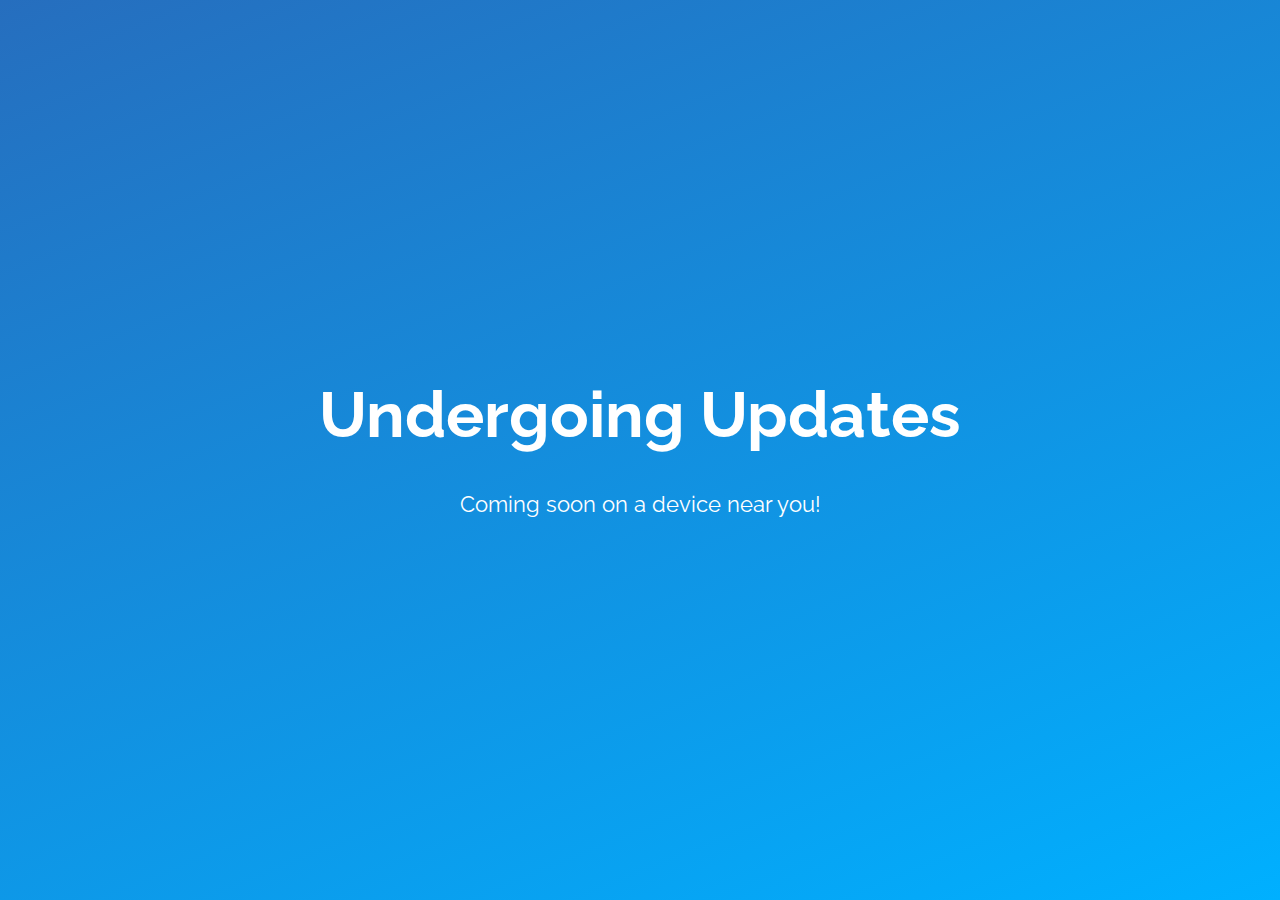
<file: index.html>
<!DOCTYPE html>
<html lang="en">
  <head>
    <meta charset="UTF-8" />
    <meta http-equiv="X-UA-Compatible" content="IE=edge" />
    <meta name="viewport" content="width=device-width, initial-scale=1.0" />
    <title>Jesse S. Devaney</title>
    <link rel="stylesheet" href="main.css" />
    <link rel="preconnect" href="https://fonts.googleapis.com" />
    <link rel="preconnect" href="https://fonts.gstatic.com" crossorigin />
    <link
      href="https://fonts.googleapis.com/css2?family=Raleway:wght@700&display=swap"
      rel="stylesheet"
    />
  </head>
  <body>
    <main>
      <h1 id="title">Undergoing Updates</h1>
      <p id="sub-title">Coming soon on a device near you!</p>
    </main>
  </body>
</html>
</file>
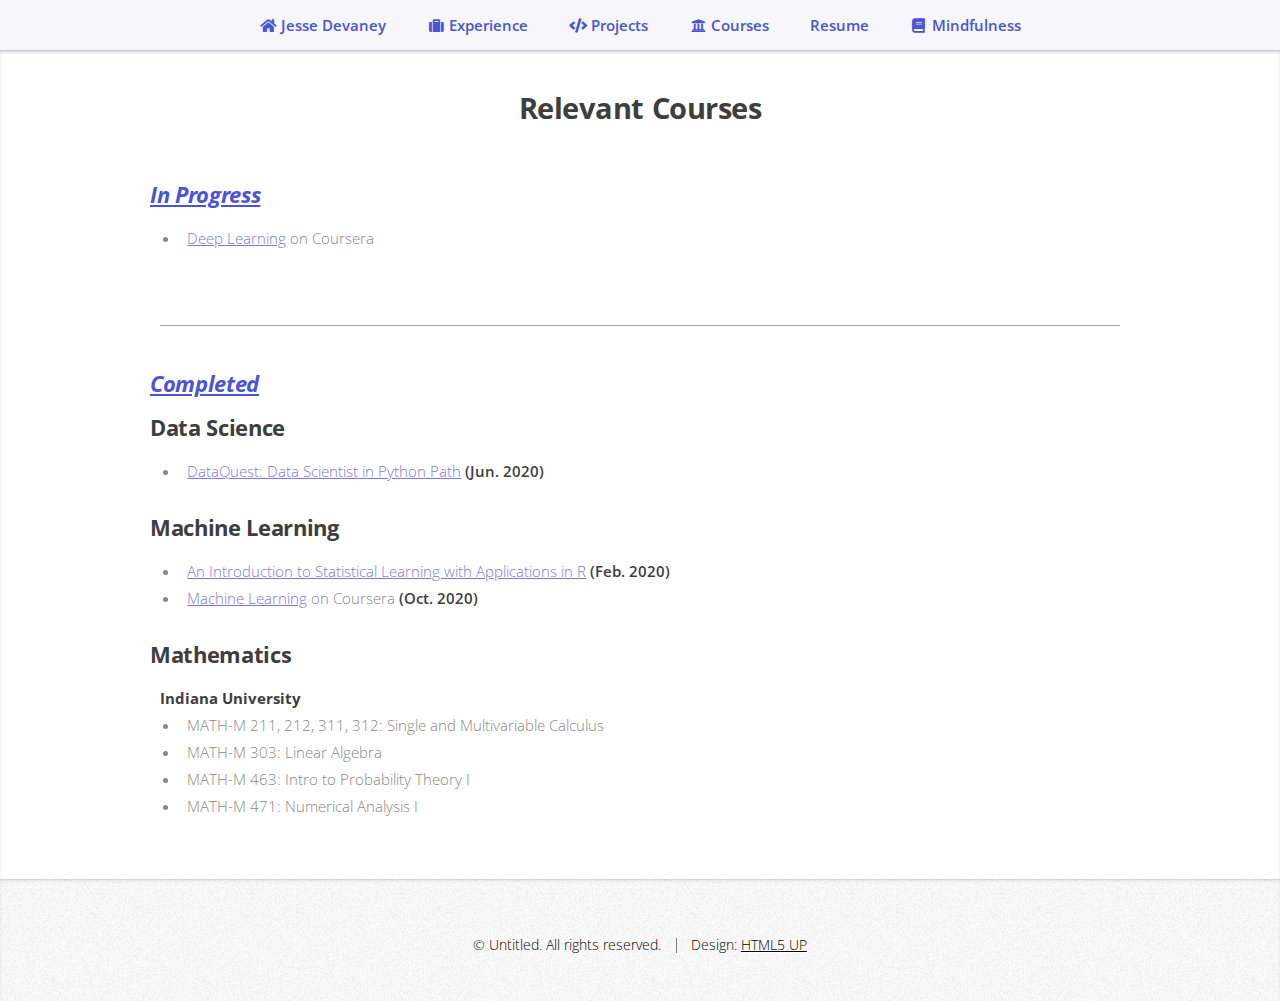
<file: courses.html>
<!DOCTYPE HTML>
<!--
	Miniport by HTML5 UP
	html5up.net | @ajlkn
	Free for personal and commercial use under the CCA 3.0 license (html5up.net/license)
-->
<html>
	<head>
		<title>Relevant Courses</title>
		<meta charset="utf-8" />
		<meta name="viewport" content="width=device-width, initial-scale=1, user-scalable=no" />
		<link rel="stylesheet" href="assets/css/main.css" />
	</head>
	<body class="is-preload">

		<!-- Nav -->
			<nav id="nav">
				<ul class="container">
					<li><a href="/"><i class="fa fa-fw fa-home"></i> Jesse Devaney</a></li>
          <li><a href="experience.html"><i class="fa fa-fw fa-suitcase"></i> Experience</a></li>
					<li><a href="projects.html"><i class="fa fa-fw fa-code"></i> Projects</a></li>
					<li><a href="courses.html"><i class="fa fa-fw fa-university"></i> Courses</a></li>
					<li><a href="resume/devaney_jesse_resume.pdf" target="_blank">Resume</a></li>
					<li><a href="mindfulness.html"><i class="fa fa-fw fa-book"></i> Mindfulness</a></li>
				</ul>
			</nav>


		<!-- Courses -->
			<article id="portfolio" class="wrapper style1">
				<div class="container">
					<header>
						<h2>Relevant Courses</h2>
					</header>
					<div class="row">
						<div class="left_centered">
							<h3 class="site_text_style"><i><u>In Progress</u></i></h3>
								<ul class="course_list">
									<li><a href="https://www.coursera.org/specializations/deep-learning" target="_blank">Deep Learning</a> on Coursera</li>
								</ul>
						</div>
					</div>

					<hr>

					<div class="row">
						<div class="left_centered">
							<h3 class="site_text_style"><i><u>Completed</u></i></h3>
							<h3>Data Science</h3>
								<ul class="course_list">
									<li><a href="https://www.dataquest.io/path/data-scientist/" target="_blank">DataQuest: Data Scientist in Python Path</a> <b>(Jun. 2020)</b></li>
								</ul>

							<h3>Machine Learning</h3>
								<ul class="course_list">
									<li><a href="http://faculty.marshall.usc.edu/gareth-james/ISL" target="_blank">An Introduction to Statistical Learning with Applications in R</a> <b>(Feb. 2020)</b></li>
									<li><a href="https://www.coursera.org/learn/machine-learning" target="_blank">Machine Learning</a> on Coursera <b>(Oct. 2020)</b></li>
								</ul>

								<h3>Mathematics</h3>
								<h4 class="small_title">Indiana University</h4>
									<ul class="course_list">
										<li>MATH-M 211, 212, 311, 312: Single and Multivariable Calculus</li>
										<li>MATH-M 303: Linear Algebra</li>
										<li>MATH-M 463: Intro to Probability Theory I</li>
										<li>MATH-M 471: Numerical Analysis I</li>
									</ul>

							<!--
								<h2>Deep Learning</h2>
									<ul class="course_list">
										<li></li>
									</ul>
							-->

						</div>
					</div>
				</div>
			</article>

		<!-- Contact -->
			<article id="contact" class="wrapper style2 bottom_style">
				<div class="container medium">
					<footer>
						<ul id="copyright">
							<li>&copy; Untitled. All rights reserved.</li><li>Design: <a href="http://html5up.net">HTML5 UP</a></li>
						</ul>
					</footer>
				</div>
			</article>

		<!-- Scripts -->
			<script src="assets/js/jquery.min.js"></script>
			<script src="assets/js/jquery.scrolly.min.js"></script>
			<script src="assets/js/browser.min.js"></script>
			<script src="assets/js/breakpoints.min.js"></script>
			<script src="assets/js/util.js"></script>
			<script src="assets/js/main.js"></script>

	</body>
</html>
</file>
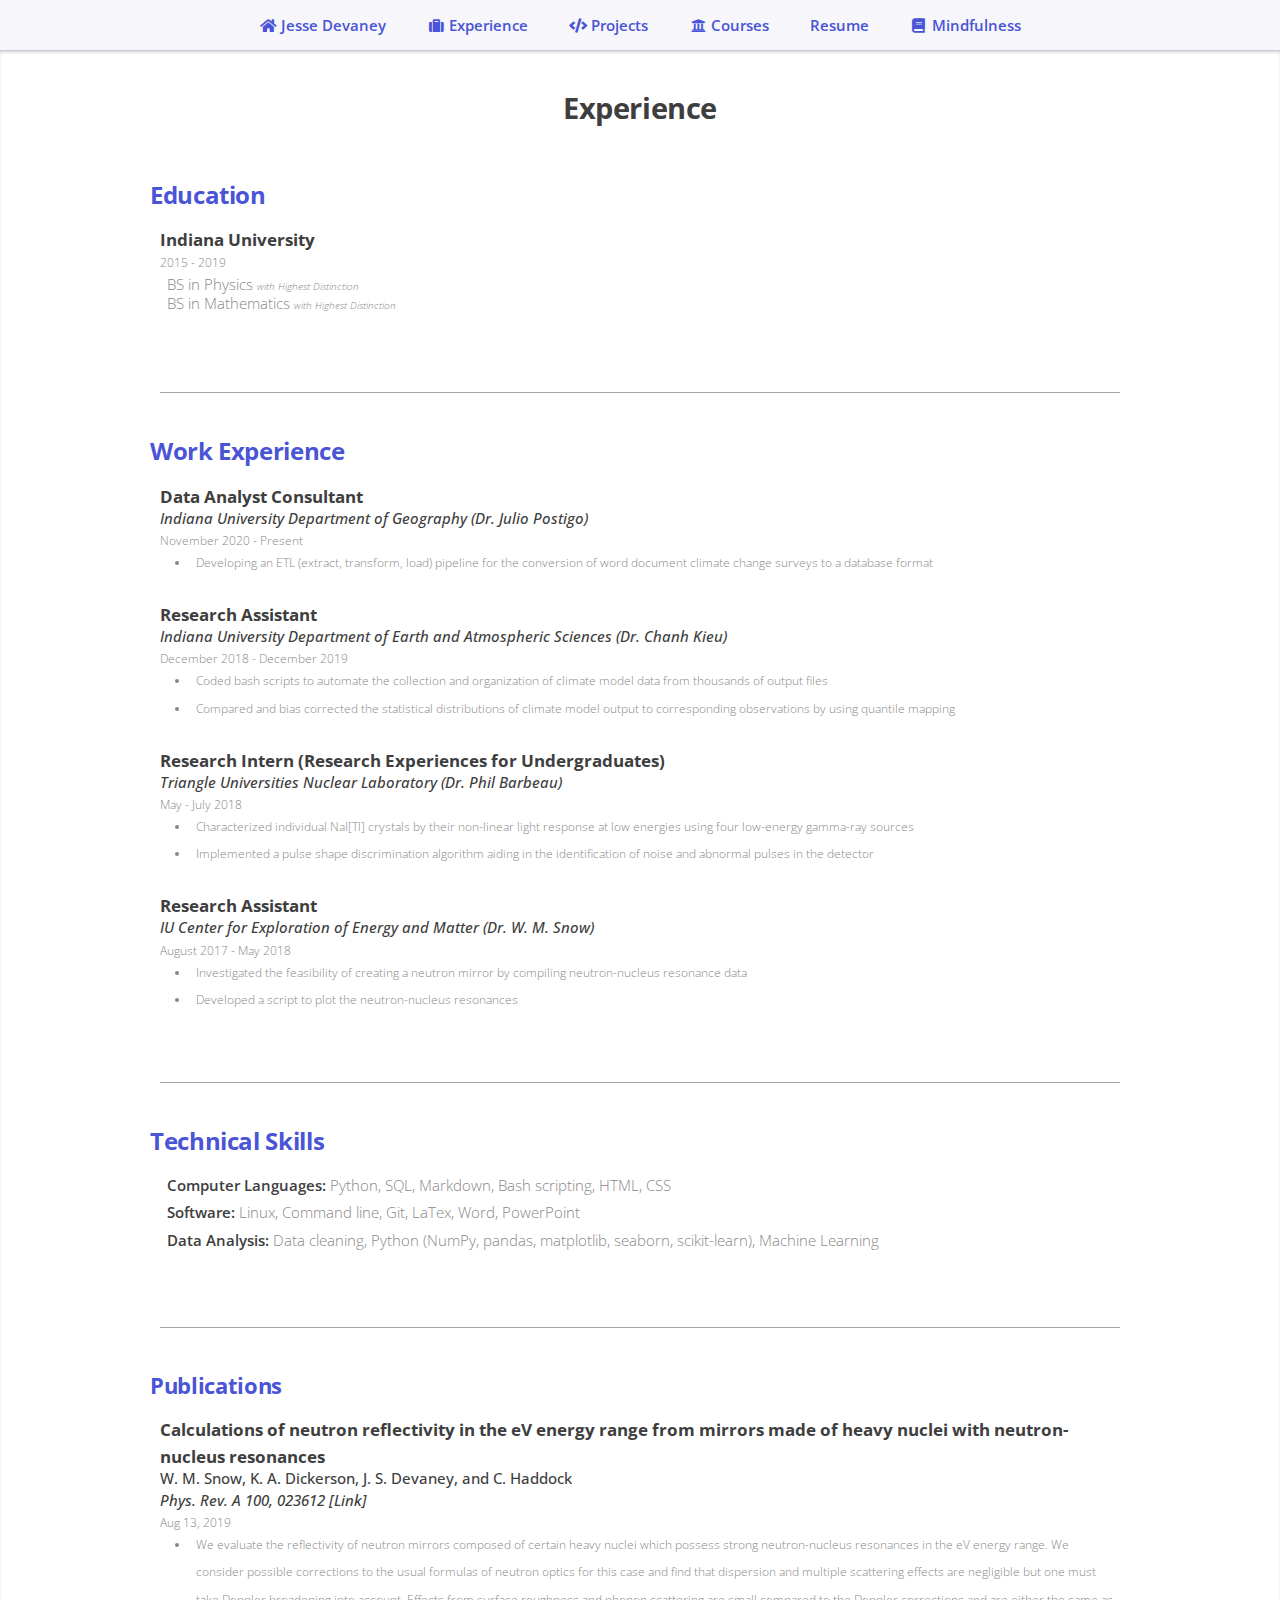
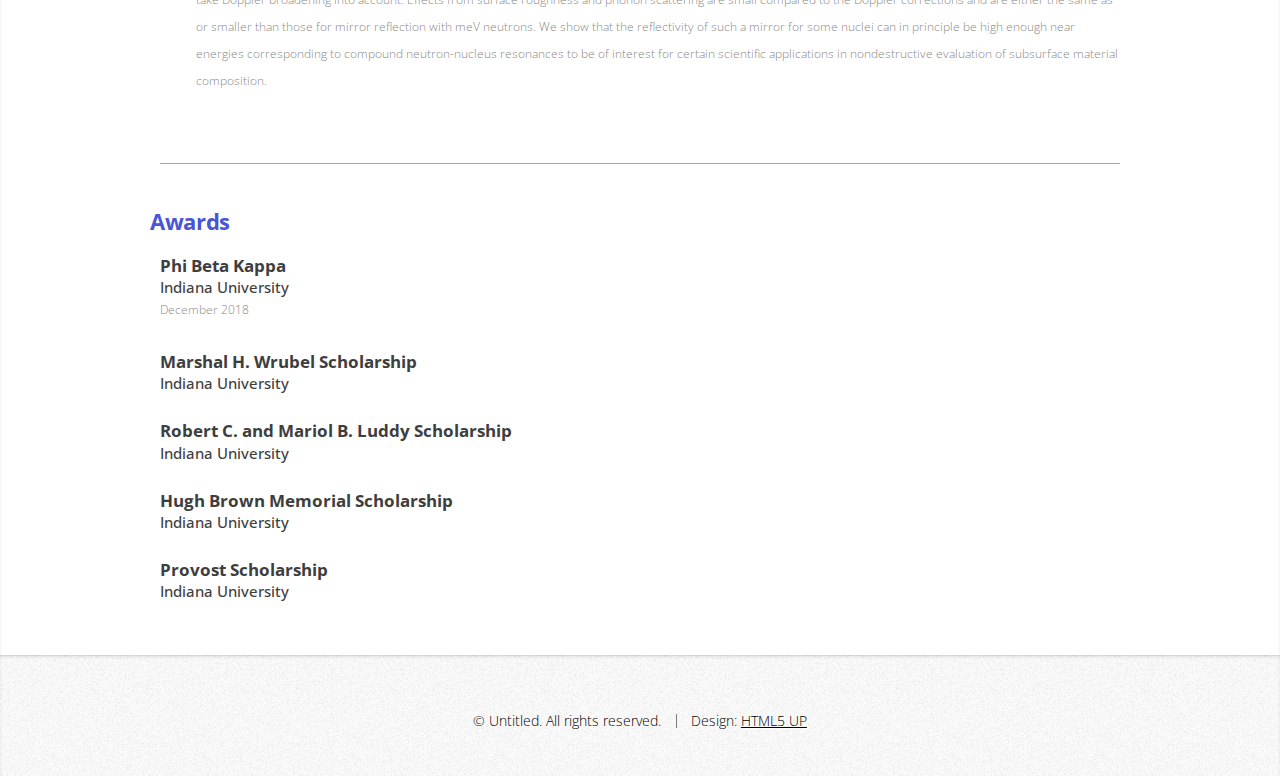
<file: experience.html>
<!DOCTYPE HTML>
<!--
	Miniport by HTML5 UP
	html5up.net | @ajlkn
	Free for personal and commercial use under the CCA 3.0 license (html5up.net/license)
-->
<html>
	<head>
		<title>Experience</title>
		<meta charset="utf-8" />
		<meta name="viewport" content="width=device-width, initial-scale=1, user-scalable=no" />
		<link rel="stylesheet" href="assets/css/main.css" />
		<link rel="icon" href="images/head_shot.jpg">
	</head>
	<body class="is-preload">

		<!-- Nav -->
		<nav class="background_style" id="nav">
			<ul class="container">
				<li id="always_visible"><a href="/"><i class="fa fa-fw fa-home"></i> Jesse Devaney</a></li>
				<li><a href="experience.html"><i class="fa fa-fw fa-suitcase"></i> Experience</a></li>
				<li><a href="projects.html"><i class="fa fa-fw fa-code"></i> Projects</a></li>
				<li><a href="courses.html"><i class="fa fa-fw fa-university"></i> Courses</a></li>
				<li><a href="resume/devaney_jesse_resume.pdf" target="_blank">Resume</a></li>
				<li><a href="mindfulness.html"><i class="fa fa-fw fa-book"></i> Mindfulness</a></li>
				<button id="openClosebtn" onclick="openCloseNav()">&#9776;</button>
			</ul>
		</nav>


		<div id="mySidebar" class="sidebar">
			<a href="experience.html"><i class="fa fa-fw fa-suitcase"></i> Experience</a>
			<a href="projects.html"><i class="fa fa-fw fa-code"></i> Projects</a>
			<a href="courses.html"><i class="fa fa-fw fa-university"></i> Courses</a>
			<a href="resume/devaney_jesse_resume.pdf" target="_blank">Resume</a>
			<a href="mindfulness.html"><i class="fa fa-fw fa-book"></i> Mindfulness</a>
		</div>


		<!-- Courses -->
			<article id="portfolio" class="wrapper style1">
				<div class="container">
					<header>
						<h2>Experience</h2>
					</header>
					<div class="row">
						<div class="left_centered">
              <h3 class="section_title site_text_style">Education</h3>
                <h4 class="job_title">Indiana University</h4>
                  <p class="dates_worked">2015 - 2019</p>
                  <ul class="degree_list">
  									<li>BS in Physics <i class="degree_adjectives">with Highest Distinction</i></li>
                    <li>BS in Mathematics <i class="degree_adjectives">with Highest Distinction</i></li>
  								</ul>
						</div>
					</div>

          <hr>

					<div class="row">
						<div class="left_centered">
							<h3 class="section_title site_text_style">Work Experience</h3>
								<h4 class="job_title">Data Analyst Consultant</h4>
									<h4 class="company"><i>Indiana University Department of Geography (Dr. Julio Postigo)</i></h4>
									<p class="dates_worked">November 2020 - Present</p>
									<ul class="work_list">
										<li>Developing an ETL (extract, transform, load) pipeline for the conversion of word document climate change surveys to a database format</li>
									</ul>
								<h4 class="job_title">Research Assistant</h4>
                  <h4 class="company"><i>Indiana University Department of Earth and Atmospheric Sciences (Dr. Chanh Kieu)</i></h4>
                  <p class="dates_worked">December 2018 - December 2019</p>
  								<ul class="work_list">
  									<li>Coded bash scripts to automate the collection and organization of climate model data from thousands of output files</li>
                    <li>Compared and bias corrected the statistical distributions of climate model output to corresponding observations by using quantile mapping</li>
  								</ul>
                <h4 class="job_title">Research Intern (Research Experiences for Undergraduates)</h4>
                  <h4 class="company"><i>Triangle Universities Nuclear Laboratory (Dr. Phil Barbeau)</i></h4>
                  <p class="dates_worked">May - July 2018</p>
  								<ul class="work_list">
  									<li>Characterized individual NaI[Tl] crystals by their non-linear light response at low energies using four low-energy gamma-ray sources</li>
                    <li>Implemented a pulse shape discrimination algorithm aiding in the identification of noise and abnormal pulses in the detector</li>
  								</ul>
                <h4 class="job_title">Research Assistant</h4>
                  <h4 class="company"><i>IU Center for Exploration of Energy and Matter (Dr. W. M. Snow)</i></h4>
                  <p class="dates_worked">August 2017 - May 2018</p>
  								<ul class="work_list">
  									<li>Investigated the feasibility of creating a neutron mirror by compiling neutron-nucleus resonance data</li>
                    <li>Developed a script to plot the neutron-nucleus resonances</li>
  								</ul>
						</div>
					</div>

          <hr>

					<div class="row">
						<div class="left_centered">
							<h3 class="section_title site_text_style">Technical Skills</h3>
								<ul class="skill_list">
									<li><strong>Computer Languages:</strong> Python, SQL, Markdown, Bash scripting, HTML, CSS</li>
									<li><strong>Software:</strong> Linux, Command line, Git, LaTex, Word, PowerPoint</li>
									<li><strong>Data Analysis:</strong> Data cleaning, Python (NumPy, pandas, matplotlib, seaborn, scikit-learn), Machine Learning</li>
								</ul>
						</div>
					</div>

					<hr>

					<div class="row">
						<div class="left_centered">
              <h3 class="site_text_style">Publications</h3>
								<h4 class="job_title">Calculations of neutron reflectivity in the eV energy range from mirrors made of heavy nuclei with neutron-nucleus resonances</h4>
									<h4 class="authors">W. M. Snow, K. A. Dickerson, J. S. Devaney, and C. Haddock</h4>
									<h4 class="company"><i>Phys. Rev. A 100, 023612 [<a href="https://journals.aps.org/pra/abstract/10.1103/PhysRevA.100.023612" target="_blank">Link</a>]</i></h4>
									<p class="dates_worked">Aug 13, 2019</p>
									<ul class="work_list">
										<li>We evaluate the reflectivity of neutron mirrors composed of certain heavy nuclei which possess strong neutron-nucleus resonances in the eV energy range. We consider possible corrections to the usual formulas of neutron optics for this case and find that dispersion and multiple scattering effects are negligible but one must take Doppler broadening into account. Effects from surface roughness and phonon scattering are small compared to the Doppler corrections and are either the same as or smaller than those for mirror reflection with meV neutrons. We show that the reflectivity of such a mirror for some nuclei can in principle be high enough near energies corresponding to compound neutron-nucleus resonances to be of interest for certain scientific applications in nondestructive evaluation of subsurface material composition.</li>
									</ul>
						</div>
					</div>

						<hr>

						<div class="row">
							<div class="left_centered">
                <h3 class="site_text_style">Awards</h3>
									<h4 class="job_title">Phi Beta Kappa</h4>
										<h4 class="company">Indiana University</h4>
										<p class="dates_worked">December 2018</p>
									<h4 class="job_title">Marshal H. Wrubel Scholarship</h4>
										<h4 class="company">Indiana University</h4>
										<p class="dates_worked"></p>
									<h4 class="job_title">Robert C. and Mariol B. Luddy Scholarship</h4>
										<h4 class="company">Indiana University</h4>
										<p class="dates_worked"></p>
									<h4 class="job_title">Hugh Brown Memorial Scholarship</h4>
										<h4 class="company">Indiana University</h4>
										<p class="dates_worked"></p>
									<h4 class="job_title">Provost Scholarship</h4>
										<h4 class="company">Indiana University</h4>
										<p class="dates_worked"></p>
						</div>
					</div>

				</div>
			</article>

		<!-- Contact -->
			<article id="contact" class="wrapper style2 bottom_style">
				<div class="container medium">
					<footer>
						<ul id="copyright">
							<li>&copy; Untitled. All rights reserved.</li><li>Design: <a href="http://html5up.net">HTML5 UP</a></li>
						</ul>
					</footer>
				</div>
			</article>

		<!-- Scripts -->
			<script src="assets/js/jquery.min.js"></script>
			<script src="assets/js/jquery.scrolly.min.js"></script>
			<script src="assets/js/browser.min.js"></script>
			<script src="assets/js/breakpoints.min.js"></script>
			<script src="assets/js/util.js"></script>
			<script src="assets/js/main.js"></script>

	</body>
</html>
</file>
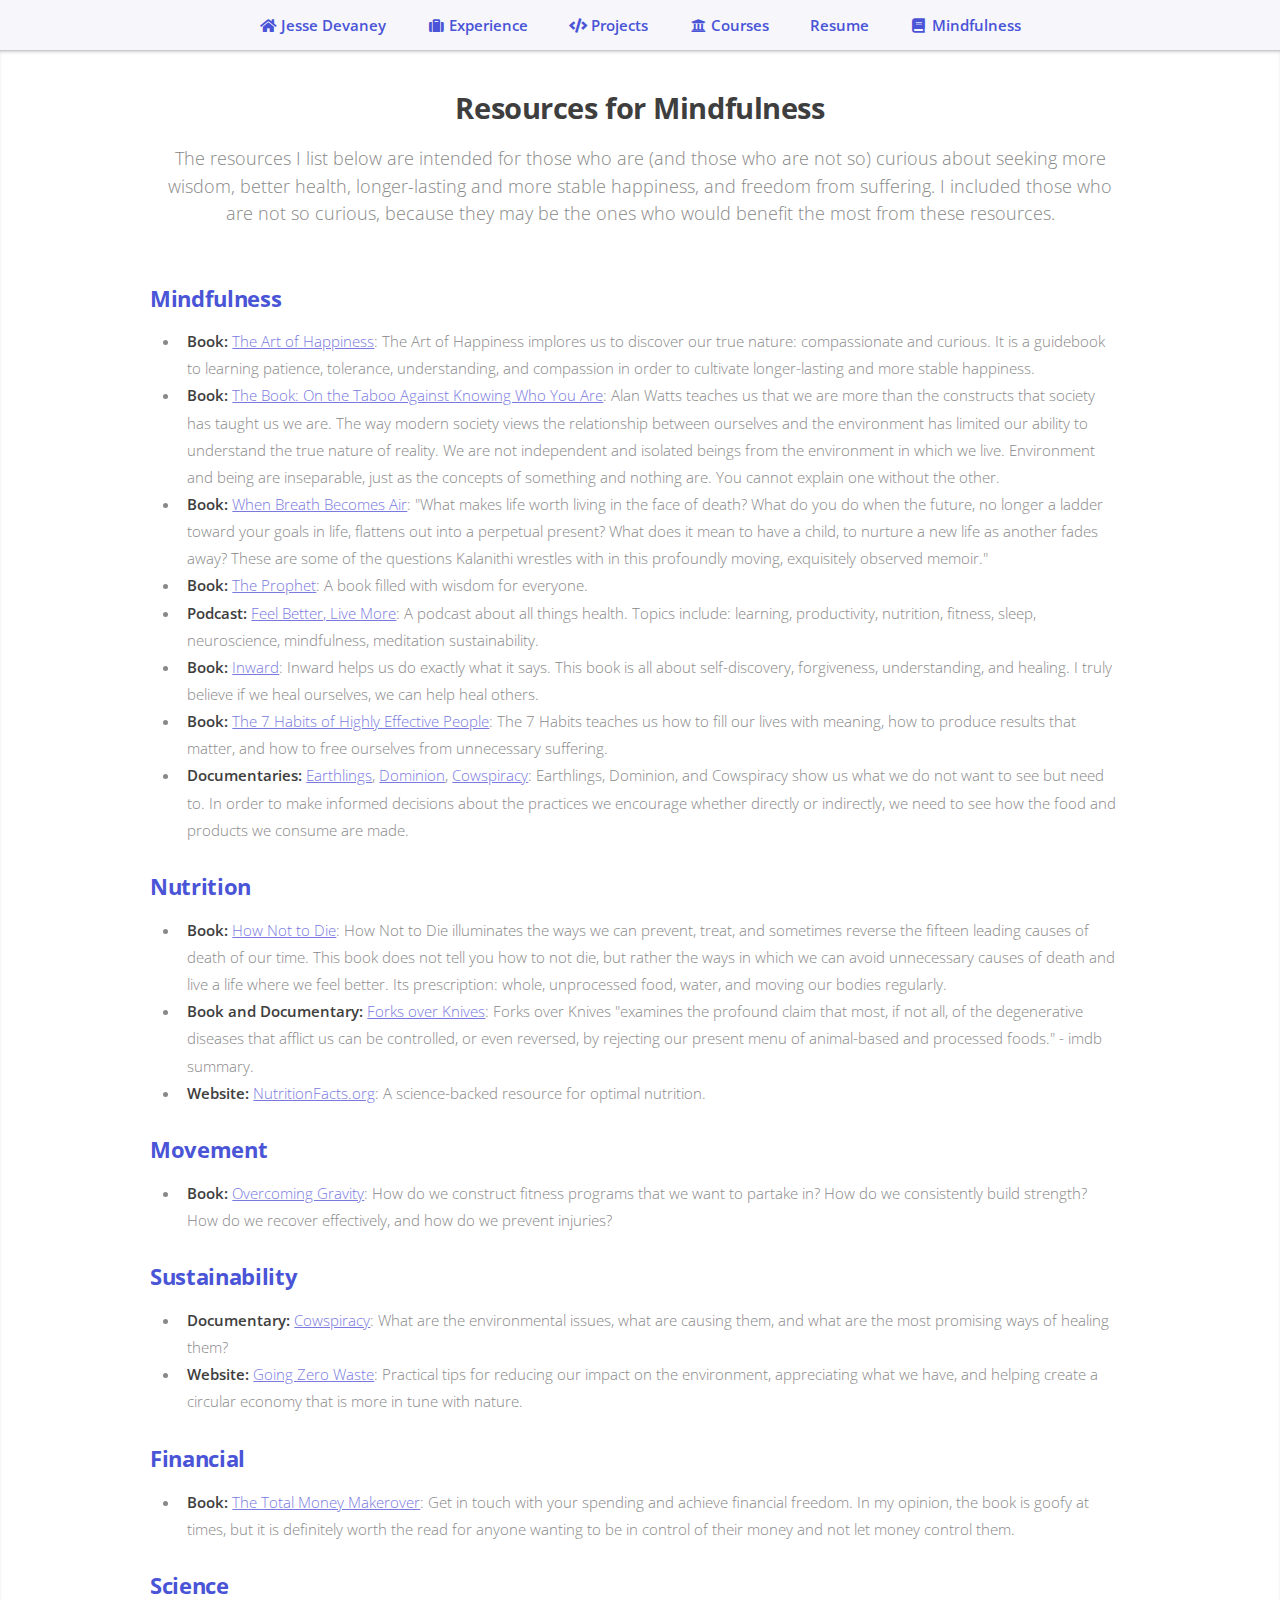
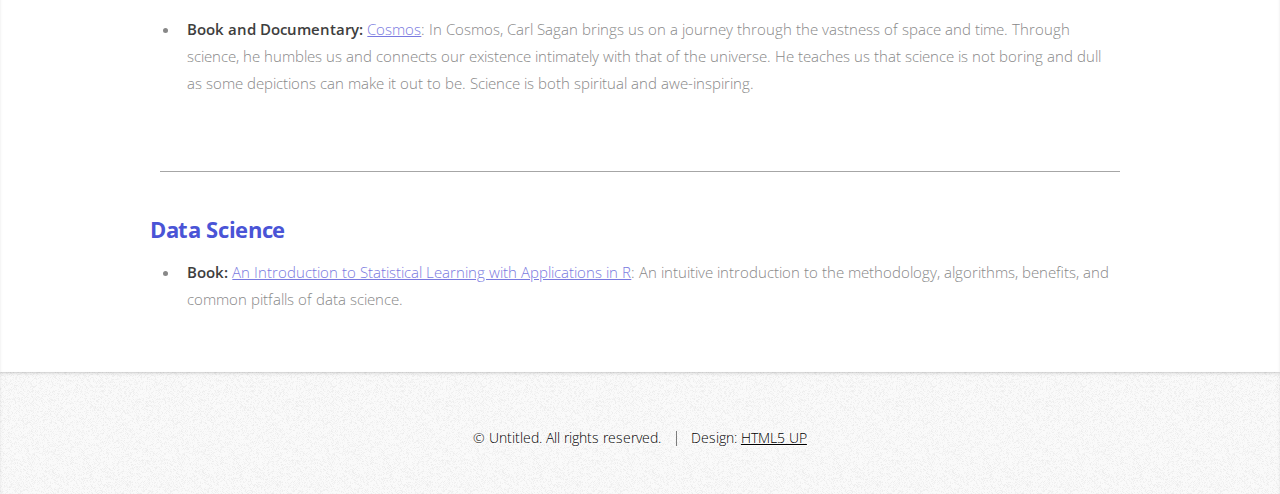
<file: mindfulness.html>
<!DOCTYPE HTML>
<!--
	Miniport by HTML5 UP
	html5up.net | @ajlkn
	Free for personal and commercial use under the CCA 3.0 license (html5up.net/license)
-->
<html>
	<head>
		<title>Mindfulness</title>
		<meta charset="utf-8" />
		<meta name="viewport" content="width=device-width, initial-scale=1, user-scalable=no" />
		<link rel="stylesheet" href="assets/css/main.css" />
	</head>
	<body class="is-preload">

		<!-- Nav -->
			<nav id="nav">
				<ul class="container">
					<li><a href="/"><i class="fa fa-fw fa-home"></i> Jesse Devaney</a></li>
          <li><a href="experience.html"><i class="fa fa-fw fa-suitcase"></i> Experience</a></li>
					<li><a href="projects.html"><i class="fa fa-fw fa-code"></i> Projects</a></li>
					<li><a href="courses.html"><i class="fa fa-fw fa-university"></i> Courses</a></li>
					<li><a href="resume/devaney_jesse_resume.pdf" target="_blank">Resume</a></li>
					<li><a href="mindfulness.html"><i class="fa fa-fw fa-book"></i> Mindfulness</a></li>
				</ul>
			</nav>


					<!-- Courses -->
						<article id="portfolio" class="wrapper style1">
							<div class="container">
								<header>
									<h2>Resources for Mindfulness</h2>
									<p>The resources I list below are intended for those who are (and those who are not so) curious about seeking more wisdom, better health, longer-lasting and more stable happiness, and freedom from suffering. I included those who are not so curious, because they may be the ones who would benefit the most from these resources.</p>
								</header>

								<div class="row">
									<div class="left_centered">
										<h3 class="site_text_style">Mindfulness</h3>
											<ul class="course_list">
													<li><strong>Book: </strong><a href="https://www.amazon.com/Art-Happiness-Handbook-Living/dp/1573227544/" target="_blank">The Art of Happiness</a>: The Art of Happiness implores us to discover our true nature: compassionate and curious. It is a guidebook to learning patience, tolerance, understanding, and compassion in order to cultivate longer-lasting and more stable happiness.</li>
													<li><strong>Book: </strong><a href="https://www.amazon.com/Book-Taboo-Against-Knowing-Who/dp/0679723005" target="_blank">The Book: On the Taboo Against Knowing Who You Are</a>: Alan Watts teaches us that we are more than the constructs that society has taught us we are. The way modern society views the relationship between ourselves and the environment has limited our ability to understand the true nature of reality. We are not independent and isolated beings from the environment in which we live. Environment and being are inseparable, just as the concepts of something and nothing are. You cannot explain one without the other.</li>
													<li><strong>Book: </strong><a href="https://www.amazon.com/When-Breath-Becomes-Paul-Kalanithi/dp/081298840X" target="_blank">When Breath Becomes Air</a>: "What makes life worth living in the face of death? What do you do when the future, no longer a ladder toward your goals in life, flattens out into a perpetual present? What does it mean to have a child, to nurture a new life as another fades away? These are some of the questions Kalanithi wrestles with in this profoundly moving, exquisitely observed memoir."</li>
													<li><strong>Book: </strong><a href="https://www.amazon.com/Prophet-Borzoi-Book-Kahlil-Gibran/dp/0394404289/" target="_blank">The Prophet</a>: A book filled with wisdom for everyone.</li>
													<li><strong>Podcast: </strong><a href="https://drchatterjee.com/blog/category/podcast/" target="_blank">Feel Better, Live More</a>: A podcast about all things health. Topics include: learning, productivity, nutrition, fitness, sleep, neuroscience, mindfulness, meditation sustainability.</li>
													<li><strong>Book: </strong><a href="https://www.amazon.com/Inward-Yung-Pueblo/dp/1449495753" target="_blank">Inward</a>: Inward helps us do exactly what it says. This book is all about self-discovery, forgiveness, understanding, and healing. I truly believe if we heal ourselves, we can help heal others.</li>
													<li><strong>Book: </strong><a href="https://www.amazon.com/Habits-Highly-Effective-People-Powerful/dp/0743269519" target="_blank">The 7 Habits of Highly Effective People</a>: The 7 Habits teaches us how to fill our lives with meaning, how to produce results that matter, and how to free ourselves from unnecessary suffering.</li>
													<li><strong>Documentaries: </strong><a href="https://www.imdb.com/title/tt0358456/" target="_blank">Earthlings</a>, <a href="https://www.imdb.com/title/tt5773402/" target="_blank">Dominion</a>, <a href="https://www.imdb.com/title/tt3302820/" target="_blank">Cowspiracy</a>: Earthlings, Dominion, and Cowspiracy show us what we do not want to see but need to. In order to make informed decisions about the practices we encourage whether directly or indirectly, we need to see how the food and products we consume are made.</li>
											</ul>
										<h3 class="site_text_style">Nutrition</h3>
											<ul class="course_list">
													<li><strong>Book: </strong><a href="https://www.amazon.com/How-Not-Die-Discover-Scientifically/dp/1250066115/" target="_blank">How Not to Die</a>: How Not to Die illuminates the ways we can prevent, treat, and sometimes reverse the fifteen leading causes of death of our time. This book does not tell you how to not die, but rather the ways in which we can avoid unnecessary causes of death and live a life where we feel better. Its prescription: whole, unprocessed food, water, and moving our bodies regularly.</li>
													<li><strong>Book and Documentary: </strong><a href="https://www.imdb.com/title/tt1567233/" target="_blank">Forks over Knives</a>: Forks over Knives "examines the profound claim that most, if not all, of the degenerative diseases that afflict us can be controlled, or even reversed, by rejecting our present menu of animal-based and processed foods." - imdb summary.</li>
													<li><strong>Website: </strong><a href="https://nutritionfacts.org/" target="_blank">NutritionFacts.org</a>: A science-backed resource for optimal nutrition.</li>
											</ul>

										<h3 class="site_text_style">Movement</h3>
											<ul class="course_list">
												<li><strong>Book: </strong><a href="https://www.amazon.com/Overcoming-Gravity-Systematic-Gymnastics-Bodyweight/dp/0990873854" target="_blank">Overcoming Gravity</a>: How do we construct fitness programs that we want to partake in? How do we consistently build strength? How do we recover effectively, and how do we prevent injuries?</li>
											</ul>

										<h3 class="site_text_style">Sustainability</h3>
											<ul class="course_list">
													<li><strong>Documentary: </strong><a href="https://www.imdb.com/title/tt3302820/" target="_blank">Cowspiracy</a>: What are the environmental issues, what are causing them, and what are the most promising ways of healing them?</li>
													<li><strong>Website: </strong><a href="https://goingzerowaste.com/" target="_blank">Going Zero Waste</a>: Practical tips for reducing our impact on the environment, appreciating what we have, and helping create a circular economy that is more in tune with nature.</li>
											</ul>

										<h3 class="site_text_style">Financial</h3>
											<ul class="course_list">
												<li><strong>Book: </strong><a href="https://www.amazon.com/Total-Money-Makeover-Classic-Financial/dp/1595555277/" target="_blank">The Total Money Makerover</a>: Get in touch with your spending and achieve financial freedom. In my opinion, the book is goofy at times, but it is definitely worth the read for anyone wanting to be in control of their money and not let money control them.</li>
											</ul>

										<h3 class="site_text_style">Science</h3>
											<ul class="course_list">
												<li><strong>Book and Documentary: </strong><a href="https://www.amazon.com/Cosmos-Carl-Sagan/dp/0394502949" target="_blank">Cosmos</a>: In Cosmos, Carl Sagan brings us on a journey through the vastness of space and time. Through science, he humbles us and connects our existence intimately with that of the universe. He teaches us that science is not boring and dull as some depictions can make it out to be. Science is both spiritual and awe-inspiring.</li>
											</ul>
									</div>
								</div>

								<hr>

								<div class="row">
									<div class="left_centered">
										<h3 class="site_text_style">Data Science</h3>
											<ul class="course_list">
												<li><strong>Book: </strong><a href="http://faculty.marshall.usc.edu/gareth-james/ISL" target="_blank">An Introduction to Statistical Learning with Applications in R</a>: An intuitive introduction to the methodology, algorithms, benefits, and common pitfalls of data science.</li>
											</ul>
									</div>
								</div>

							</div>
						</article>

					<!-- Contact -->
						<article id="contact" class="wrapper style2 bottom_style">
							<div class="container medium">
								<footer>
									<ul id="copyright">
										<li>&copy; Untitled. All rights reserved.</li><li>Design: <a href="http://html5up.net">HTML5 UP</a></li>
									</ul>
								</footer>
							</div>
						</article>

		<!-- Scripts -->
			<script src="assets/js/jquery.min.js"></script>
			<script src="assets/js/jquery.scrolly.min.js"></script>
			<script src="assets/js/browser.min.js"></script>
			<script src="assets/js/breakpoints.min.js"></script>
			<script src="assets/js/util.js"></script>
			<script src="assets/js/main.js"></script>

	</body>
</html>
</file>
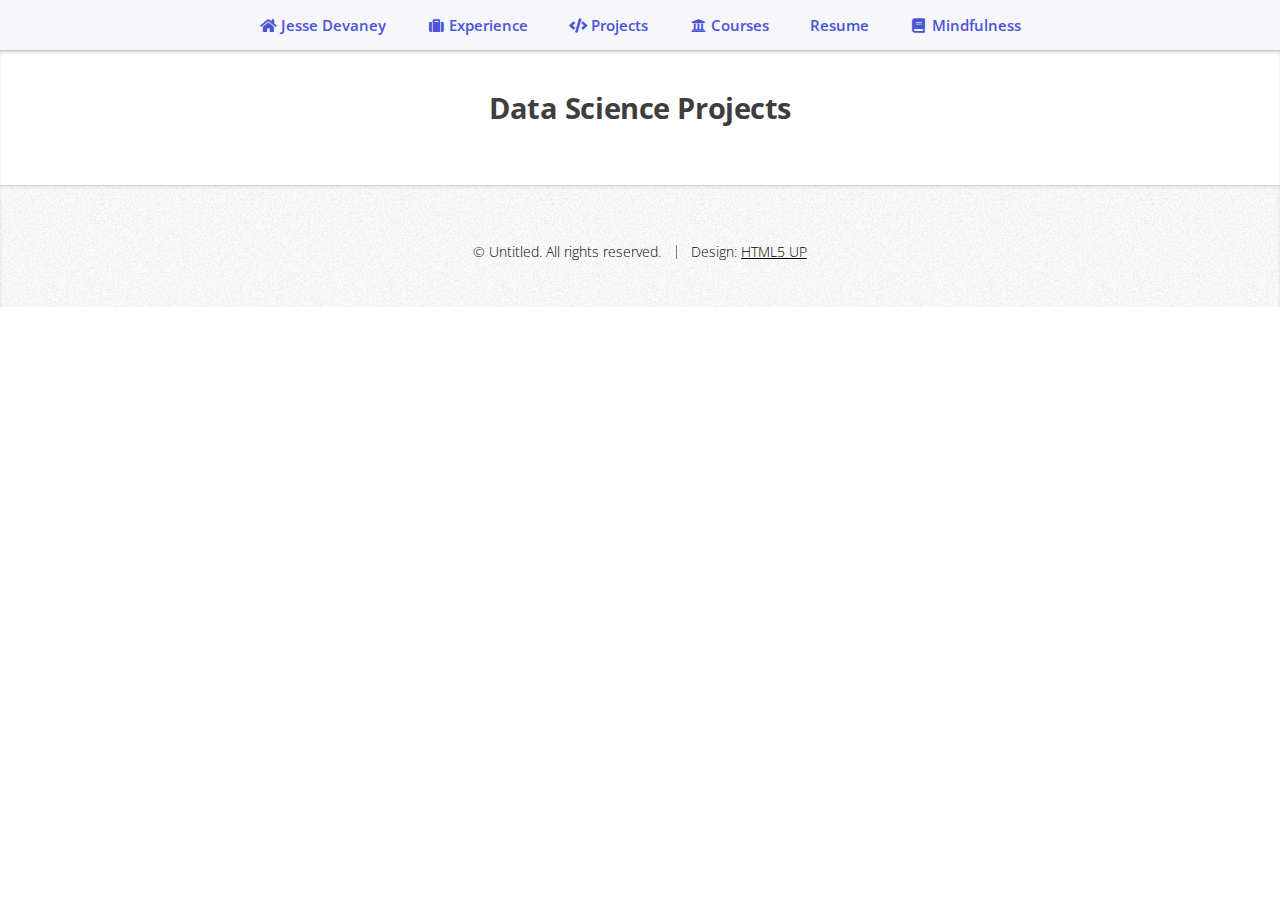
<file: projects.html>
<!DOCTYPE HTML>
<!--
	Miniport by HTML5 UP
	html5up.net | @ajlkn
	Free for personal and commercial use under the CCA 3.0 license (html5up.net/license)
-->
<html>
	<head>
		<title>Data Science Projects</title>
		<meta charset="utf-8" />
		<meta name="viewport" content="width=device-width, initial-scale=1, user-scalable=no" />
		<link rel="stylesheet" href="assets/css/main.css" />
	</head>
	<body class="is-preload">

		<!-- Nav -->
			<nav id="nav">
				<ul class="container">
					<li><a href="/"><i class="fa fa-fw fa-home"></i> Jesse Devaney</a></li>
          <li><a href="experience.html"><i class="fa fa-fw fa-suitcase"></i> Experience</a></li>
					<li><a href="projects.html"><i class="fa fa-fw fa-code"></i> Projects</a></li>
					<li><a href="courses.html"><i class="fa fa-fw fa-university"></i> Courses</a></li>
					<li><a href="resume/devaney_jesse_resume.pdf" target="_blank">Resume</a></li>
					<li><a href="mindfulness.html"><i class="fa fa-fw fa-book"></i> Mindfulness</a></li>
				</ul>
			</nav>

		<!-- Portfolio -->
			<article id="portfolio" class="wrapper style1">
				<div class="container">
					<header>
						<h2>Data Science Projects</h2>
					</header>
					<div class="row">

						<!--
							<div class="col-4 col-6-medium col-12-small">
								<article class="box style2">
									<a href="#" class="image featured"><img src="images/pic01.jpg" alt="" /></a>
									<h3><a href="#">Magna feugiat</a></h3>
									<p>Ornare nulla proin odio consequat.</p>
								</article>
							</div>
						-->

					</div>
				</div>
			</article>

		<!-- Contact -->
			<article id="contact" class="wrapper style2 bottom_style">
				<div class="container medium">
					<footer>
						<ul id="copyright">
							<li>&copy; Untitled. All rights reserved.</li><li>Design: <a href="http://html5up.net">HTML5 UP</a></li>
						</ul>
					</footer>
				</div>
			</article>

		<!-- Scripts -->
			<script src="assets/js/jquery.min.js"></script>
			<script src="assets/js/jquery.scrolly.min.js"></script>
			<script src="assets/js/browser.min.js"></script>
			<script src="assets/js/breakpoints.min.js"></script>
			<script src="assets/js/util.js"></script>
			<script src="assets/js/main.js"></script>

	</body>
</html>
</file>
<file: main.css>
html,
body {
  padding: 0;
  margin: 0;
}

body {
  background: linear-gradient(
    158deg,
    rgba(38, 110, 190, 1) 0%,
    rgba(0, 176, 255, 1) 100%
  );
}

main {
  width: 100vw;
  height: 100vh;
  display: flex;
  flex-direction: column;
  justify-content: center;
  align-items: center;
  font-family: "Raleway", sans-serif;
  color: white;
}

#title {
  font-size: 4rem;
  margin: 1rem;
}

#sub-title {
  font-size: 1.4rem;
}

@media (max-width: 800px) {
  #title {
    font-size: 2.8rem;
    margin: 0.9rem;
  }

  #sub-title {
    font-size: 0.9rem;
  }
}

@media (max-width: 500px) {
  #title {
    font-size: 2rem;
    margin: 0.7rem;
  }

  #sub-title {
    font-size: 0.8rem;
  }
}

@media (max-width: 400px) {
  #title {
    font-size: 1.3rem;
    margin: 0.5rem;
  }

  #sub-title {
    font-size: 0.7rem;
  }
}
</file>
<file: assets/css/main.css>
@import url("https://fonts.googleapis.com/css?family=Open+Sans:300,300italic,600,600italic,700");
@import url("fontawesome-all.min.css");

/*
	Miniport by HTML5 UP
	html5up.net | @ajlkn
	Free for personal and commercial use under the CCA 3.0 license (html5up.net/license)
*/

html, body, div, span, applet, object,
iframe, h1, h2, h3, h4, h5, h6, p, blockquote,
pre, a, abbr, acronym, address, big, cite,
code, del, dfn, em, img, ins, kbd, q, s, samp,
small, strike, strong, sub, sup, tt, var, b,
u, i, center, dl, dt, dd, ol, ul, li, fieldset,
form, label, legend, table, caption, tbody,
tfoot, thead, tr, th, td, article, aside,
canvas, details, embed, figure, figcaption,
footer, header, hgroup, menu, nav, output, ruby,
section, summary, time, mark, audio, video {
	margin: 0;
	padding: 0;
	border: 0;
	font-size: 100%;
	font: inherit;
	vertical-align: baseline;}

article, aside, details, figcaption, figure,
footer, header, hgroup, menu, nav, section {
	display: block;}

body {
	line-height: 1;
}

ol, ul {
	list-style: none;
}

blockquote, q {
	quotes: none;
}

	blockquote:before, blockquote:after, q:before, q:after {
		content: '';
		content: none;
	}

table {
	border-collapse: collapse;
	border-spacing: 0;
}

body {
	-webkit-text-size-adjust: none;
}

mark {
	background-color: transparent;
	color: inherit;
}

input::-moz-focus-inner {
	border: 0;
	padding: 0;
}

input, select, textarea {
	-moz-appearance: none;
	-webkit-appearance: none;
	-ms-appearance: none;
	appearance: none;
}

/* Basic */

	html {
		box-sizing: border-box;
	}

	*, *:before, *:after {
		box-sizing: inherit;
	}

	body {
		padding-top: 3.5em;
	}

		body.is-preload *, body.is-preload *:before, body.is-preload *:after {
			-moz-animation: none !important;
			-webkit-animation: none !important;
			-ms-animation: none !important;
			animation: none !important;
			-moz-transition: none !important;
			-webkit-transition: none !important;
			-ms-transition: none !important;
			transition: none !important;
		}

	body, input, textarea, select {
		font-family: 'Open Sans', sans-serif;
		line-height: 1.85em;
		color: #888;
		font-weight: 300;
		font-size: 13pt;
	}

	a {
		-moz-transition: color .2s ease-in-out;
		-webkit-transition: color .2s ease-in-out;
		-ms-transition: color .2s ease-in-out;
		transition: color .2s ease-in-out;
		color: #7979e0;
		text-decoration: underline;
	}

		a:hover {
			color: #7979e0 !important;
		}

		a img {
			border: 0;
		}

	b, strong {
		font-weight: 600;
		color: #3e3e3e;
	}

	i, em {
		font-style: italic;
	}

	sub {
		position: relative;
		top: 0.5em;
		font-size: 0.8em;
	}

	sup {
		position: relative;
		top: -0.5em;
		font-size: 0.8em;
	}

	blockquote {
		border-left: solid 0.75em #eee;
		padding: 1em 0 1em 1.5em;
		font-style: italic;
	}

	h1, h2, h3, h4, h5, h6 {
		color: #3e3e3e;
		margin: 0 0 0.75em 0;
	}

	h1 a, h2 a, h3 a, h4 a, h5 a, h6 a {
		text-decoration: none;
		color: inherit;
	}

	h2, h3, h4, h5, h6 {
		font-weight: 700;
	}

	h1 {
		font-size: 3.25em;
		letter-spacing: -0.025em;
		font-weight: 300;
	}

		h1 strong {
			font-weight: 700;
		}

	h2 {
		font-size: 2em;
		letter-spacing: -0.015em;
	}

	h3 {
		font-size: 1.5em;
		letter-spacing: -0.015em;
	}

	em, i {
		font-style: italic;
	}

	br.clear {
		clear: both;
	}

	hr {
		border: 0;
		border-top: solid 1px #444;
		border-top-color: rgba(0, 0, 0, 0.35);
		box-shadow: 0px 1px 0px 0px rgba(255, 255, 255, 0.1);
		height: 1px;
		margin: 3em 0;
	}

	p, ul, ol, dl, table {
		margin-bottom: 2em;
	}

	header {
		margin: 0 0 3em 0;
	}

		header > p {
			font-size: 1.25em;
			margin: 0;
		}

	footer {
		margin: 3em 0 0 0;
	}

		footer > p {
			font-size: 1.25em;
		}

/* Container */

	.container {
		margin: 0 auto;
		max-width: calc(100% - 50px);
		width: 1200px;
	}

		.container.medium {
			width: 900px;
		}


		@media screen and (max-width: 1680px) {

			.container {
				width: 1200px;
			}

				.container.medium {
					width: 900px;
				}

		}

		@media screen and (max-width: 1280px) {

			.container {
				width: 960px;
			}

				.container.medium {
					width: 720px;
				}

		}

		@media screen and (max-width: 980px) {

			.container {
				width: 100%;
			}

				.container.medium {
					width: 75%;
				}

		}

		@media screen and (max-width: 736px) {

			.container {
				width: 100%;
				max-width: calc(100% - 30px);
			}

				.container.medium {
					width: 100%;
				}

		}

/* Row */

	.row {
		display: flex;
		flex-wrap: wrap;
		box-sizing: border-box;
		align-items: stretch;
	}

		.row > * {
			box-sizing: border-box;
		}

		.row.gtr-uniform > * > :last-child {
			margin-bottom: 0;
		}

		.row.aln-left {
			justify-content: flex-start;
		}

		.row.aln-center {
			justify-content: center;
		}

		.row.aln-right {
			justify-content: flex-end;
		}

		.row.aln-top {
			align-items: flex-start;
		}

		.row.aln-middle {
			align-items: center;
		}

		.row.aln-bottom {
			align-items: flex-end;
		}

		.row > .imp {
			order: -1;
		}

		.row > .col-1 {
			width: 8.33333%;
		}

		.row > .off-1 {
			margin-left: 8.33333%;
		}

		.row > .col-2 {
			width: 16.66667%;
		}

		.row > .off-2 {
			margin-left: 16.66667%;
		}

		.row > .col-3 {
			width: 25%;
		}

		.row > .off-3 {
			margin-left: 25%;
		}

		.row > .col-4 {
			width: 33.33333%;
		}

		.row > .off-4 {
			margin-left: 33.33333%;
		}

		.row > .col-5 {
			width: 41.66667%;
		}

		.row > .off-5 {
			margin-left: 41.66667%;
		}

		.row > .col-6 {
			width: 50%;
		}

		.row > .off-6 {
			margin-left: 50%;
		}

		.row > .col-7 {
			width: 58.33333%;
		}

		.row > .off-7 {
			margin-left: 58.33333%;
		}

		.row > .col-8 {
			width: 66.66667%;
		}

		.row > .off-8 {
			margin-left: 66.66667%;
		}

		.row > .col-9 {
			width: 75%;
		}

		.row > .off-9 {
			margin-left: 75%;
		}

		.row > .col-10 {
			width: 83.33333%;
		}

		.row > .off-10 {
			margin-left: 83.33333%;
		}

		.row > .col-11 {
			width: 91.66667%;
		}

		.row > .off-11 {
			margin-left: 91.66667%;
		}

		.row > .col-12 {
			width: 100%;
		}

		.row > .off-12 {
			margin-left: 100%;
		}

		.row.gtr-0 {
			margin-top: 0px;
			margin-left: 0px;
		}

			.row.gtr-0 > * {
				padding: 0px 0 0 0px;
			}

			.row.gtr-0.gtr-uniform {
				margin-top: 0px;
			}

				.row.gtr-0.gtr-uniform > * {
					padding-top: 0px;
				}

		.row.gtr-25 {
			margin-top: -6.25px;
			margin-left: -6.25px;
		}

			.row.gtr-25 > * {
				padding: 6.25px 0 0 6.25px;
			}

			.row.gtr-25.gtr-uniform {
				margin-top: -6.25px;
			}

				.row.gtr-25.gtr-uniform > * {
					padding-top: 6.25px;
				}

		.row.gtr-50 {
			margin-top: -12.5px;
			margin-left: -12.5px;
		}

			.row.gtr-50 > * {
				padding: 12.5px 0 0 12.5px;
			}

			.row.gtr-50.gtr-uniform {
				margin-top: -12.5px;
			}

				.row.gtr-50.gtr-uniform > * {
					padding-top: 12.5px;
				}

		.row {
			margin-top: -25px;
			margin-left: -25px;
		}

			.row > * {
				padding: 25px 0 0 25px;
			}

			.row.gtr-uniform {
				margin-top: -25px;
			}

				.row.gtr-uniform > * {
					padding-top: 25px;
				}

		.row.gtr-150 {
			margin-top: -37.5px;
			margin-left: -37.5px;
		}

			.row.gtr-150 > * {
				padding: 37.5px 0 0 37.5px;
			}

			.row.gtr-150.gtr-uniform {
				margin-top: -37.5px;
			}

				.row.gtr-150.gtr-uniform > * {
					padding-top: 37.5px;
				}

		.row.gtr-200 {
			margin-top: -50px;
			margin-left: -50px;
		}

			.row.gtr-200 > * {
				padding: 50px 0 0 50px;
			}

			.row.gtr-200.gtr-uniform {
				margin-top: -50px;
			}

				.row.gtr-200.gtr-uniform > * {
					padding-top: 50px;
				}

		@media screen and (max-width: 1680px) {

			.row {
				display: flex;
				flex-wrap: wrap;
				box-sizing: border-box;
				align-items: stretch;
			}

				.row > * {
					box-sizing: border-box;
				}

				.row.gtr-uniform > * > :last-child {
					margin-bottom: 0;
				}

				.row.aln-left {
					justify-content: flex-start;
				}

				.row.aln-center {
					justify-content: center;
				}

				.row.aln-right {
					justify-content: flex-end;
				}

				.row.aln-top {
					align-items: flex-start;
				}

				.row.aln-middle {
					align-items: center;
				}

				.row.aln-bottom {
					align-items: flex-end;
				}

				.row > .imp-xlarge {
					order: -1;
				}

				.row > .col-1-xlarge {
					width: 8.33333%;
				}

				.row > .off-1-xlarge {
					margin-left: 8.33333%;
				}

				.row > .col-2-xlarge {
					width: 16.66667%;
				}

				.row > .off-2-xlarge {
					margin-left: 16.66667%;
				}

				.row > .col-3-xlarge {
					width: 25%;
				}

				.row > .off-3-xlarge {
					margin-left: 25%;
				}

				.row > .col-4-xlarge {
					width: 33.33333%;
				}

				.row > .off-4-xlarge {
					margin-left: 33.33333%;
				}

				.row > .col-5-xlarge {
					width: 41.66667%;
				}

				.row > .off-5-xlarge {
					margin-left: 41.66667%;
				}

				.row > .col-6-xlarge {
					width: 50%;
				}

				.row > .off-6-xlarge {
					margin-left: 50%;
				}

				.row > .col-7-xlarge {
					width: 58.33333%;
				}

				.row > .off-7-xlarge {
					margin-left: 58.33333%;
				}

				.row > .col-8-xlarge {
					width: 66.66667%;
				}

				.row > .off-8-xlarge {
					margin-left: 66.66667%;
				}

				.row > .col-9-xlarge {
					width: 75%;
				}

				.row > .off-9-xlarge {
					margin-left: 75%;
				}

				.row > .col-10-xlarge {
					width: 83.33333%;
				}

				.row > .off-10-xlarge {
					margin-left: 83.33333%;
				}

				.row > .col-11-xlarge {
					width: 91.66667%;
				}

				.row > .off-11-xlarge {
					margin-left: 91.66667%;
				}

				.row > .col-12-xlarge {
					width: 100%;
				}

				.row > .off-12-xlarge {
					margin-left: 100%;
				}

				.row.gtr-0 {
					margin-top: 0px;
					margin-left: 0px;
				}

					.row.gtr-0 > * {
						padding: 0px 0 0 0px;
					}

					.row.gtr-0.gtr-uniform {
						margin-top: 0px;
					}

						.row.gtr-0.gtr-uniform > * {
							padding-top: 0px;
						}

				.row.gtr-25 {
					margin-top: -6.25px;
					margin-left: -6.25px;
				}

					.row.gtr-25 > * {
						padding: 6.25px 0 0 6.25px;
					}

					.row.gtr-25.gtr-uniform {
						margin-top: -6.25px;
					}

						.row.gtr-25.gtr-uniform > * {
							padding-top: 6.25px;
						}

				.row.gtr-50 {
					margin-top: -12.5px;
					margin-left: -12.5px;
				}

					.row.gtr-50 > * {
						padding: 12.5px 0 0 12.5px;
					}

					.row.gtr-50.gtr-uniform {
						margin-top: -12.5px;
					}

						.row.gtr-50.gtr-uniform > * {
							padding-top: 12.5px;
						}

				.row {
					margin-top: -25px;
					margin-left: -25px;
				}

					.row > * {
						padding: 25px 0 0 25px;
					}

					.row.gtr-uniform {
						margin-top: -25px;
					}

						.row.gtr-uniform > * {
							padding-top: 25px;
						}

				.row.gtr-150 {
					margin-top: -37.5px;
					margin-left: -37.5px;
				}

					.row.gtr-150 > * {
						padding: 37.5px 0 0 37.5px;
					}

					.row.gtr-150.gtr-uniform {
						margin-top: -37.5px;
					}

						.row.gtr-150.gtr-uniform > * {
							padding-top: 37.5px;
						}

				.row.gtr-200 {
					margin-top: -50px;
					margin-left: -50px;
				}

					.row.gtr-200 > * {
						padding: 50px 0 0 50px;
					}

					.row.gtr-200.gtr-uniform {
						margin-top: -50px;
					}

						.row.gtr-200.gtr-uniform > * {
							padding-top: 50px;
						}

		}

		@media screen and (max-width: 1280px) {

			.row {
				display: flex;
				flex-wrap: wrap;
				box-sizing: border-box;
				align-items: stretch;
			}

				.row > * {
					box-sizing: border-box;
				}

				.row.gtr-uniform > * > :last-child {
					margin-bottom: 0;
				}

				.row.aln-left {
					justify-content: flex-start;
				}

				.row.aln-center {
					justify-content: center;
				}

				.row.aln-right {
					justify-content: flex-end;
				}

				.row.aln-top {
					align-items: flex-start;
				}

				.row.aln-middle {
					align-items: center;
				}

				.row.aln-bottom {
					align-items: flex-end;
				}

				.row > .imp-large {
					order: -1;
				}

				.row > .col-1-large {
					width: 8.33333%;
				}

				.row > .off-1-large {
					margin-left: 8.33333%;
				}

				.row > .col-2-large {
					width: 16.66667%;
				}

				.row > .off-2-large {
					margin-left: 16.66667%;
				}

				.row > .col-3-large {
					width: 25%;
				}

				.row > .off-3-large {
					margin-left: 25%;
				}

				.row > .col-4-large {
					width: 33.33333%;
				}

				.row > .off-4-large {
					margin-left: 33.33333%;
				}

				.row > .col-5-large {
					width: 41.66667%;
				}

				.row > .off-5-large {
					margin-left: 41.66667%;
				}

				.row > .col-6-large {
					width: 50%;
				}

				.row > .off-6-large {
					margin-left: 50%;
				}

				.row > .col-7-large {
					width: 58.33333%;
				}

				.row > .off-7-large {
					margin-left: 58.33333%;
				}

				.row > .col-8-large {
					width: 66.66667%;
				}

				.row > .off-8-large {
					margin-left: 66.66667%;
				}

				.row > .col-9-large {
					width: 75%;
				}

				.row > .off-9-large {
					margin-left: 75%;
				}

				.row > .col-10-large {
					width: 83.33333%;
				}

				.row > .off-10-large {
					margin-left: 83.33333%;
				}

				.row > .col-11-large {
					width: 91.66667%;
				}

				.row > .off-11-large {
					margin-left: 91.66667%;
				}

				.row > .col-12-large {
					width: 100%;
				}

				.row > .off-12-large {
					margin-left: 100%;
				}

				.row.gtr-0 {
					margin-top: 0px;
					margin-left: 0px;
				}

					.row.gtr-0 > * {
						padding: 0px 0 0 0px;
					}

					.row.gtr-0.gtr-uniform {
						margin-top: 0px;
					}

						.row.gtr-0.gtr-uniform > * {
							padding-top: 0px;
						}

				.row.gtr-25 {
					margin-top: -6.25px;
					margin-left: -6.25px;
				}

					.row.gtr-25 > * {
						padding: 6.25px 0 0 6.25px;
					}

					.row.gtr-25.gtr-uniform {
						margin-top: -6.25px;
					}

						.row.gtr-25.gtr-uniform > * {
							padding-top: 6.25px;
						}

				.row.gtr-50 {
					margin-top: -12.5px;
					margin-left: -12.5px;
				}

					.row.gtr-50 > * {
						padding: 12.5px 0 0 12.5px;
					}

					.row.gtr-50.gtr-uniform {
						margin-top: -12.5px;
					}

						.row.gtr-50.gtr-uniform > * {
							padding-top: 12.5px;
						}

				.row {
					margin-top: -25px;
					margin-left: -25px;
				}

					.row > * {
						padding: 25px 0 0 25px;
					}

					.row.gtr-uniform {
						margin-top: -25px;
					}

						.row.gtr-uniform > * {
							padding-top: 25px;
						}

				.row.gtr-150 {
					margin-top: -37.5px;
					margin-left: -37.5px;
				}

					.row.gtr-150 > * {
						padding: 37.5px 0 0 37.5px;
					}

					.row.gtr-150.gtr-uniform {
						margin-top: -37.5px;
					}

						.row.gtr-150.gtr-uniform > * {
							padding-top: 37.5px;
						}

				.row.gtr-200 {
					margin-top: -50px;
					margin-left: -50px;
				}

					.row.gtr-200 > * {
						padding: 50px 0 0 50px;
					}

					.row.gtr-200.gtr-uniform {
						margin-top: -50px;
					}

						.row.gtr-200.gtr-uniform > * {
							padding-top: 50px;
						}

		}

		@media screen and (max-width: 980px) {

			.row {
				display: flex;
				flex-wrap: wrap;
				box-sizing: border-box;
				align-items: stretch;
			}

				.row > * {
					box-sizing: border-box;
				}

				.row.gtr-uniform > * > :last-child {
					margin-bottom: 0;
				}

				.row.aln-left {
					justify-content: flex-start;
				}

				.row.aln-center {
					justify-content: center;
				}

				.row.aln-right {
					justify-content: flex-end;
				}

				.row.aln-top {
					align-items: flex-start;
				}

				.row.aln-middle {
					align-items: center;
				}

				.row.aln-bottom {
					align-items: flex-end;
				}

				.row > .imp-medium {
					order: -1;
				}

				.row > .col-1-medium {
					width: 8.33333%;
				}

				.row > .off-1-medium {
					margin-left: 8.33333%;
				}

				.row > .col-2-medium {
					width: 16.66667%;
				}

				.row > .off-2-medium {
					margin-left: 16.66667%;
				}

				.row > .col-3-medium {
					width: 25%;
				}

				.row > .off-3-medium {
					margin-left: 25%;
				}

				.row > .col-4-medium {
					width: 33.33333%;
				}

				.row > .off-4-medium {
					margin-left: 33.33333%;
				}

				.row > .col-5-medium {
					width: 41.66667%;
				}

				.row > .off-5-medium {
					margin-left: 41.66667%;
				}

				.row > .col-6-medium {
					width: 50%;
				}

				.row > .off-6-medium {
					margin-left: 50%;
				}

				.row > .col-7-medium {
					width: 58.33333%;
				}

				.row > .off-7-medium {
					margin-left: 58.33333%;
				}

				.row > .col-8-medium {
					width: 66.66667%;
				}

				.row > .off-8-medium {
					margin-left: 66.66667%;
				}

				.row > .col-9-medium {
					width: 75%;
				}

				.row > .off-9-medium {
					margin-left: 75%;
				}

				.row > .col-10-medium {
					width: 83.33333%;
				}

				.row > .off-10-medium {
					margin-left: 83.33333%;
				}

				.row > .col-11-medium {
					width: 91.66667%;
				}

				.row > .off-11-medium {
					margin-left: 91.66667%;
				}

				.row > .col-12-medium {
					width: 100%;
				}

				.row > .off-12-medium {
					margin-left: 100%;
				}

				.row.gtr-0 {
					margin-top: 0px;
					margin-left: 0px;
				}

					.row.gtr-0 > * {
						padding: 0px 0 0 0px;
					}

					.row.gtr-0.gtr-uniform {
						margin-top: 0px;
					}

						.row.gtr-0.gtr-uniform > * {
							padding-top: 0px;
						}

				.row.gtr-25 {
					margin-top: -6.25px;
					margin-left: -6.25px;
				}

					.row.gtr-25 > * {
						padding: 6.25px 0 0 6.25px;
					}

					.row.gtr-25.gtr-uniform {
						margin-top: -6.25px;
					}

						.row.gtr-25.gtr-uniform > * {
							padding-top: 6.25px;
						}

				.row.gtr-50 {
					margin-top: -12.5px;
					margin-left: -12.5px;
				}

					.row.gtr-50 > * {
						padding: 12.5px 0 0 12.5px;
					}

					.row.gtr-50.gtr-uniform {
						margin-top: -12.5px;
					}

						.row.gtr-50.gtr-uniform > * {
							padding-top: 12.5px;
						}

				.row {
					margin-top: -25px;
					margin-left: -25px;
				}

					.row > * {
						padding: 25px 0 0 25px;
					}

					.row.gtr-uniform {
						margin-top: -25px;
					}

						.row.gtr-uniform > * {
							padding-top: 25px;
						}

				.row.gtr-150 {
					margin-top: -37.5px;
					margin-left: -37.5px;
				}

					.row.gtr-150 > * {
						padding: 37.5px 0 0 37.5px;
					}

					.row.gtr-150.gtr-uniform {
						margin-top: -37.5px;
					}

						.row.gtr-150.gtr-uniform > * {
							padding-top: 37.5px;
						}

				.row.gtr-200 {
					margin-top: -50px;
					margin-left: -50px;
				}

					.row.gtr-200 > * {
						padding: 50px 0 0 50px;
					}

					.row.gtr-200.gtr-uniform {
						margin-top: -50px;
					}

						.row.gtr-200.gtr-uniform > * {
							padding-top: 50px;
						}

		}

		@media screen and (max-width: 736px) {

			.row {
				display: flex;
				flex-wrap: wrap;
				box-sizing: border-box;
				align-items: stretch;
			}

				.row > * {
					box-sizing: border-box;
				}

				.row.gtr-uniform > * > :last-child {
					margin-bottom: 0;
				}

				.row.aln-left {
					justify-content: flex-start;
				}

				.row.aln-center {
					justify-content: center;
				}

				.row.aln-right {
					justify-content: flex-end;
				}

				.row.aln-top {
					align-items: flex-start;
				}

				.row.aln-middle {
					align-items: center;
				}

				.row.aln-bottom {
					align-items: flex-end;
				}

				.row > .imp-small {
					order: -1;
				}

				.row > .col-1-small {
					width: 8.33333%;
				}

				.row > .off-1-small {
					margin-left: 8.33333%;
				}

				.row > .col-2-small {
					width: 16.66667%;
				}

				.row > .off-2-small {
					margin-left: 16.66667%;
				}

				.row > .col-3-small {
					width: 25%;
				}

				.row > .off-3-small {
					margin-left: 25%;
				}

				.row > .col-4-small {
					width: 33.33333%;
				}

				.row > .off-4-small {
					margin-left: 33.33333%;
				}

				.row > .col-5-small {
					width: 41.66667%;
				}

				.row > .off-5-small {
					margin-left: 41.66667%;
				}

				.row > .col-6-small {
					width: 50%;
				}

				.row > .off-6-small {
					margin-left: 50%;
				}

				.row > .col-7-small {
					width: 58.33333%;
				}

				.row > .off-7-small {
					margin-left: 58.33333%;
				}

				.row > .col-8-small {
					width: 66.66667%;
				}

				.row > .off-8-small {
					margin-left: 66.66667%;
				}

				.row > .col-9-small {
					width: 75%;
				}

				.row > .off-9-small {
					margin-left: 75%;
				}

				.row > .col-10-small {
					width: 83.33333%;
				}

				.row > .off-10-small {
					margin-left: 83.33333%;
				}

				.row > .col-11-small {
					width: 91.66667%;
				}

				.row > .off-11-small {
					margin-left: 91.66667%;
				}

				.row > .col-12-small {
					width: 100%;
				}

				.row > .off-12-small {
					margin-left: 100%;
				}

				.row.gtr-0 {
					margin-top: 0px;
					margin-left: 0px;
				}

					.row.gtr-0 > * {
						padding: 0px 0 0 0px;
					}

					.row.gtr-0.gtr-uniform {
						margin-top: 0px;
					}

						.row.gtr-0.gtr-uniform > * {
							padding-top: 0px;
						}

				.row.gtr-25 {
					margin-top: -3.75px;
					margin-left: -3.75px;
				}

					.row.gtr-25 > * {
						padding: 3.75px 0 0 3.75px;
					}

					.row.gtr-25.gtr-uniform {
						margin-top: -3.75px;
					}

						.row.gtr-25.gtr-uniform > * {
							padding-top: 3.75px;
						}

				.row.gtr-50 {
					margin-top: -7.5px;
					margin-left: -7.5px;
				}

					.row.gtr-50 > * {
						padding: 7.5px 0 0 7.5px;
					}

					.row.gtr-50.gtr-uniform {
						margin-top: -7.5px;
					}

						.row.gtr-50.gtr-uniform > * {
							padding-top: 7.5px;
						}

				.row {
					margin-top: -15px;
					margin-left: -15px;
				}

					.row > * {
						padding: 15px 0 0 15px;
					}

					.row.gtr-uniform {
						margin-top: -15px;
					}

						.row.gtr-uniform > * {
							padding-top: 15px;
						}

				.row.gtr-150 {
					margin-top: -22.5px;
					margin-left: -22.5px;
				}

					.row.gtr-150 > * {
						padding: 22.5px 0 0 22.5px;
					}

					.row.gtr-150.gtr-uniform {
						margin-top: -22.5px;
					}

						.row.gtr-150.gtr-uniform > * {
							padding-top: 22.5px;
						}

				.row.gtr-200 {
					margin-top: -30px;
					margin-left: -30px;
				}

					.row.gtr-200 > * {
						padding: 30px 0 0 30px;
					}

					.row.gtr-200.gtr-uniform {
						margin-top: -30px;
					}

						.row.gtr-200.gtr-uniform > * {
							padding-top: 30px;
						}

		}

/* Form */

	form label {
		color: #3e3e3e;
		font-weight: 700;
		display: block;
		margin: 0 0 0.5em 0;
	}

	form input[type=text],
	form input[type=email],
	form input[type=password],
	form select,
	form textarea {
		-moz-transition: background .2s ease-in-out, box-shadow .2s ease-in-out;
		-webkit-transition: background .2s ease-in-out, box-shadow .2s ease-in-out;
		-ms-transition: background .2s ease-in-out, box-shadow .2s ease-in-out;
		transition: background .2s ease-in-out, box-shadow .2s ease-in-out;
		-webkit-appearance: none;
		display: block;
		border: 0;
		padding: 0.75em;
		font-size: 1em;
		border-radius: 8px;
		border: solid 1px #ddd;
		background: #fff;
		color: #bbb;
		box-shadow: inset 0px 2px 3px 1px rgba(0, 0, 0, 0.05), 0px 1px 0px 0px rgba(255, 255, 255, 0.025);
		width: 100%;
	}

		form input[type=text]:focus,
		form input[type=email]:focus,
		form input[type=password]:focus,
		form select:focus,
		form textarea:focus {
			background: #fafafa;
			box-shadow: inset 0px 2px 5px 0px rgba(0, 0, 0, 0.05), 0px 1px 0px 0px rgba(255, 255, 255, 0.025), inset 0px 0px 2px 1px #43bff0;
		}

	form textarea {
		height: 15em;
	}

	form .actions:last-child {
		margin-bottom: 0;
	}

	form ::-webkit-input-placeholder {
		color: #555 !important;
	}

	form :-moz-placeholder {
		color: #555 !important;
	}

	form ::-moz-placeholder {
		color: #555 !important;
	}

	form :-ms-input-placeholder {
		color: #555 !important;
	}

	form ::-moz-focus-inner {
		border: 0;
	}

/* Tables */

	table {
		width: 100%;
	}

		table.default {
			width: 100%;
		}

			table.default tr {
				border-top: solid 1px #eee;
			}

				table.default tr:first-child {
					border-top: 0;
				}

			table.default td {
				padding: 0.5em 1em 0.5em 1em;
			}

			table.default th {
				text-align: left;
				padding: 0.5em 1em 0.5em 1em;
				font-weight: 600;
				margin: 0 0 1em 0;
			}

			table.default thead {
				background: #4f4f4f;
				color: #fff;
			}

/* Section/Article */

	section, article {
		margin-bottom: 3em;
	}

	section > :last-child,
	article > :last-child,
	section:last-child,
	article:last-child {
		margin-bottom: 0;
	}

/* Image */

	.image {
		display: inline-block;
		position: relative;
	}

		.image img {
			display: block;
			width:100%;
		}

		.image.fit {
			display: block;
			width: 100%;
		}

		.image.featured {
			display: block;
			width: 100%;
			margin: 0 0 2em 0;
		}

		.image.left {
			float: left;
			margin: 0 2em 2em 0;
		}

		.image.centered {
			display: block;
			margin: 0 0 2em 0;
		}

			.image.centered img {
				margin: 0 auto;
				width: auto;
			}

/* Button */

	input[type="button"],
	input[type="submit"],
	input[type="reset"],
	button,
	.button {
		-moz-transition: background-color .2s ease-in-out;
		-webkit-transition: background-color .2s ease-in-out;
		-ms-transition: background-color .2s ease-in-out;
		transition: background-color .2s ease-in-out;
		-webkit-appearance: none;
		position: relative;
		display: inline-block;
		text-decoration: none;
		font-weight: 700;
		border: 0;
		outline: 0;
		cursor: pointer;
		border-radius: 8px;
		overflow: hidden;
		background-color: #43B3E0;
		padding: 1em 2.35em 1em 2.35em;
		font-size: 1.1em;
		max-width: 24em;
	}

		input[type="button"]:hover,
		input[type="submit"]:hover,
		input[type="reset"]:hover,
		button:hover,
		.button:hover {
			background-color: #43bff0;
			color: #fff !important;
		}

		input[type="button"]:active,
		input[type="submit"]:active,
		input[type="reset"]:active,
		button:active,
		.button:active {
			background-color: #3BA8D3;
			top: 1px;
		}

		input[type="button"].large,
		input[type="submit"].large,
		input[type="reset"].large,
		button.large,
		.button.large {
			font-size: 1.5em;
			letter-spacing: -0.025em;
		}

		input[type="button"].alt,
		input[type="submit"].alt,
		input[type="reset"].alt,
		button.alt,
		.button.alt {
			background-color: #444;
			box-shadow: inset 0px 0px 0px 1px #242424, inset 0px 2px 1px 0px rgba(255, 255, 255, 0.2);
		}

			input[type="button"].alt:hover,
			input[type="submit"].alt:hover,
			input[type="reset"].alt:hover,
			button.alt:hover,
			.button.alt:hover {
				background-color: #4f4f4f;
				color: #fff !important;
			}

			input[type="button"].alt:active,
			input[type="submit"].alt:active,
			input[type="reset"].alt:active,
			button.alt:active,
			.button.alt:active {
				background-color: #3f3f3f;
			}

/* List */

	ul {
		list-style: disc;
		padding-left: 1em;
	}

		ul li {
			padding-left: 0.5em;
		}

	ol {
		list-style: decimal;
		padding-left: 1.25em;
	}

		ol li {
			padding-left: 0.25em;
		}


/* Social */

	ul.social {
		display: table;
  	margin: 0 auto;
		cursor: default;
		list-style: none;
	}

		ul.social li {
			position: relative;
			display: inline-block;
			margin: 0.25em;
			top: 0;
			padding-left: 0;
		}

			ul.social li a {
				-moz-transition: top .2s ease-in-out;
				-webkit-transition: top .2s ease-in-out;
				-ms-transition: top .2s ease-in-out;
				transition: top .2s ease-in-out;
				display: block;
				width: 48px;
				height: 48px;
				border-radius: 6px;
				top: 0;
				position: relative;
			}

				ul.social li a:before {
					background-image: url("images/bg.png"), -moz-linear-gradient(top, rgba(0, 0, 0, 0), rgba(0, 0, 0, 0.2));
					background-image: url("images/bg.png"), -webkit-linear-gradient(top, rgba(0, 0, 0, 0), rgba(0, 0, 0, 0.2));
					background-image: url("images/bg.png"), -ms-linear-gradient(top, rgba(0, 0, 0, 0), rgba(0, 0, 0, 0.2));
					background-image: url("images/bg.png"), linear-gradient(top, rgba(0, 0, 0, 0), rgba(0, 0, 0, 0.2));
					-moz-transition: background-color .2s ease-in-out;
					-webkit-transition: background-color .2s ease-in-out;
					-ms-transition: background-color .2s ease-in-out;
					transition: background-color .2s ease-in-out;
					background-color: #FFF;
					border-radius: 20px;
					box-shadow: inset 0px 0px 10px 1px #777777, inset 0px 2px 1px 0px rgba(255, 255, 255, 0.1);
					color: #2E2E2E !important;
					display: block;
					font-size: 26px;
					height: px;
					line-height: 48px;
					text-align: center;
					outline: 0;
					overflow: hidden;
					text-shadow: 1px 1px 0px rgba(255, 255, 255, 0.1);
					width: 48px;
				}

				ul.social li a.fa-linkedin-in {
					background-color: #FFFFFF;
				}

				ul.social li a.fa-github {
					background-color: #FFFFFF;
				}

				ul.social li a:hover {
					top: -5px;
				}

					ul.social li a:hover:before {
						background-color: transparent;
					}

					@media screen and (max-width: 2000px) {
							ul.social {
								padding-right: 15px;
								margin-top: -15px;
							}
					}

					@media screen and (max-width: 1280px) {
							ul.social {
								padding-right: 15px;
								margin-top: -15px;
							}
					}

					@media screen and (max-width: 980px) {
						ul.social {
							padding-right: 0px;
							padding-top: 0px;
							margin-top: 0px;
						}
					}

/* Actions */

	ul.actions {
		list-style: none;
		padding-left: 0;
	}

		ul.actions li {
			display: inline-block;
			margin: 0 0 0 1em;
			padding-left: 0;
		}

			ul.actions li:first-child {
				margin-left: 0;
			}

/* Box */

	.box {
		background: #fff;
		box-shadow: inset 0px 0px 0px 1px rgba(0, 0, 0, 0.15), 0px 2px 3px 0px rgba(0, 0, 0, 0.1);
		text-align: center;
		padding: 2em;
	}

		.box.style1 {
			padding: 3em 2em 3.5em 2em;
		}

			.box.style1 h3 {
				margin-bottom: 0.5em;
			}

		.box.style2 h3 {
			margin-bottom: 0.25em;
		}

		.box.style2 .image {
			position: relative;
			left: 2em;
			top: 2em;
			margin: -4em 0 4em -4em;
			width: auto;
		}

		.left_centered {
			text-align: left;
			padding-left: 15px;
		}

		.left_centered p {
			margin-bottom: 25px;
		}

		.course_list {
			padding-left: 30px;
		}

		.work_list {
			padding-left: 40px;
			margin-top:-30px;
			font-size: 0.85em;
		}

		.degree_list {
			padding-left: 10px;
			margin-top:-30px;
			font-size: 1em;
			list-style-type: none;
		}

		.degree_list li{
			margin-top:-10px;
		}

		.skill_list {
			padding-left: 10px;
			list-style-type: none;
		}

		.small_title {
			padding-left:10px;
			margin-bottom: 0px;
		}

		.job_title {
			padding-left:10px;
			margin-bottom: -5px;
			font-size: 1.15em;
		}

		.section_title {
			font-size: 1.65em;
		}

		.company {
			padding-left:10px;
			margin-bottom: -5px;
			font-size: 1em;
			font-weight: 500;
		}

		.dates_worked {
			padding-left:10px;
			margin-bottom: 0px;
			font-size: 0.85em;
		}

		.authors {
			padding-left:10px;
			margin-bottom: -5px;
			font-size: 1em;
			font-weight: 500;
		}

		.degree_adjectives {
			font-size: 0.7em;
		}

		@media screen and (max-width: 736px){
			.small_title {
				font-size: 0.95em;
			}

			.job_title {
				font-size: 0.95em;
			}

			.section_title {
				font-size: 1.35em;
			}

			.company {
				font-size: 0.95em;
			}

			.dates_worked {
				font-size: 0.75em;
			}
		}
/* Icons */

	.icon {
		text-decoration: none;
		text-decoration: none;
	}

		.icon:before {
			-moz-osx-font-smoothing: grayscale;
			-webkit-font-smoothing: antialiased;
			display: inline-block;
			font-style: normal;
			font-variant: normal;
			text-rendering: auto;
			line-height: 1;
			text-transform: none !important;
			font-family: 'Font Awesome 5 Free';
			font-weight: 400;
		}

		.icon:before {
			font-size: 1.25em;
		}

		.icon > .label {
			display: none;
		}

		.icon.solid:before {
			font-weight: 900;
		}

		.icon.brands:before {
			font-family: 'Font Awesome 5 Brands';
		}

		.icon.featured {
			color: #EA8A95;
			display: block;
			margin: 0 0 1.5em 0;
			cursor: default;
		}

			.icon.featured:before {
				font-size: 6em;
			}

/* Wrappers */

	.wrapper {
		background-image: url("images/bg.png");
		box-shadow: inset 0px 1px 0px 0px rgba(0, 0, 0, 0.05), inset 0px 2px 3px 0px rgba(0, 0, 0, 0.1);
		padding: 8em 0 8em 0;
		text-align: center;
	}

		.wrapper.style1 {
			background-image: none;
			background-color: #fff;
		}

		.wrapper.style2 {
			background-color: #fafafa;
			text-shadow: 1px 1px 0px #fff;
		}

		.wrapper.style3 {
			background-color: #f4f4f4;
			text-shadow: 1px 1px 0px #fff;
		}

		.wrapper.style4 {
			background-color: #303030;
			color: #999;
			text-shadow: -1px -1px 0px #181818;
		}

			.wrapper.style4 h1, .wrapper.style4 h2, .wrapper.style4 h3, .wrapper.style4 h4, .wrapper.style4 h5, .wrapper.style4 h6 {
				color: #fff;
			}

			.wrapper.style4 form input[type=text],
			.wrapper.style4 form input[type=password],
			.wrapper.style4 form select,
			.wrapper.style4 form textarea {
				border: none;
				background: #282828;
			}

				.wrapper.style4 form input[type=text]:focus,
				.wrapper.style4 form input[type=password]:focus,
				.wrapper.style4 form select:focus,
				.wrapper.style4 form textarea:focus {
					background: #252525;
				}

		#portfolio {
			padding: 3em 0 2em 0;
		}

/* Nav */

	#nav {
		background-color: #f7f7fb;
		text-align: center;
		position: fixed;
		left: 0;
		top: 0;
		width: 100%;
		z-index: 10000;
		cursor: default;
		height: 3.5em;
		line-height: 3.5em;
		border-bottom: 1px solid #cbcbd3;
	}

		#nav ul {
			margin-bottom: 0;
			list-style: none;
			padding-left: 0;
		}

		#nav li {
			display: inline-block;
			padding-left: 0;
		}

		#nav a {
			-moz-transition: background-color .2s ease-in-out;
			-webkit-transition: background-color .2s ease-in-out;
			-ms-transition: background-color .2s ease-in-out;
			transition: background-color .2s ease-in-out;
			position: relative;
			display: block;
			color: #fff;
			text-decoration: none;
			outline: 0;
			font-weight: 600;
			color: #4a54d6;
			height: 2.5em;
			line-height: 2.5em;
			padding: 0 1.25em;
		}

			#nav a:hover {
				color: #fff !important;
				background: #4a54d6;
			}

			#nav a.active {
				background: #484848;
			}

				#nav a.active:before {
					content: '';
					display: block;
					position: absolute;
					bottom: -0.6em;
					left: 50%;
					margin-left: -0.75em;
					border-left: solid 0.75em transparent;
					border-right: solid 0.75em transparent;
					border-top: solid 0.6em #282828;
				}

/* Articles */

	body > article {
		margin-bottom: 0;
	}

	#top {
		padding: 10em 0 10em 0;
		text-align: left;
	}

		#top .image {
			border-radius: 100%;
			width: 20em;
			height: 20em;
			margin: 0;
		}

			#top .image img {
				border-radius: 100%;
			}

		#top h1 {
			margin-top: 0.35em;
		}

		#top p {
			font-size: 1.2em;
			line-height: 1.75em;
		}

			#top p a {
				color: inherit;
			}

	#contact footer {
		font-size: 0.9em;
	}

	@media screen and (max-width: 2000px) {
		#contact {
			padding: 1em 0 3em 0;
		}
	}

	@media screen and (max-width: 736px) {
		#contact {
			padding: 3em 0 3em 0;
		}
	}

/* Copyright */

	#copyright {
		color: #000000;
		font-size: 1em;
		line-height: 1em;
		list-style: none;
		padding-left: 0;
		margin-bottom: 0;
	}

		#copyright li {
			display: inline-block;
			border-left: solid 1px rgba(0, 0, 0, 0.5);
			box-shadow: -1px 0px 0px 0px rgba(255, 255, 255, 0.1);
			padding: 0 0 0 1em;
			margin: 0 0 0 1em;
		}

			#copyright li:first-child {
				border: 0;
				box-shadow: none;
				padding-left: 0;
				margin-left: 0;
			}

		#copyright a {
			-moz-transition: color .2s ease-in-out;
			-webkit-transition: color .2s ease-in-out;
			-ms-transition: color .2s ease-in-out;
			transition: color .2s ease-in-out;
			color: inherit;
		}

			#copyright a:hover {
				color: #777;
			}

/* Collapsible Navbar */
.sidebar {
  height: 100%;
  width: 0;
	position: fixed;
  z-index: 1;
  top: 0;
  right: 0;
  background-color: #f7f7fb;
  overflow-x: hidden;
  transition: 0.5s;
  padding-top: 60px;
}

.sidebar a {
  padding: 8px 8px 8px 32px;
  text-decoration: none;
  font-size: 22px;
  color: #4a54d6;
  display: block;
  transition: 0.3s;
	height: 44px;
}

.sidebar a:hover {
  color: #fff !important;
	background: #4a54d6;
}

#openClosebtn {
	float: right;
	background-color: #f7f7fb;
	color: #4a54d6;
	width: 2em;
	height: 40px;
	font-size: 25px;
	padding: 0px;
	border: 1px solid #ddddee;
	margin-top: 2px;
}

#openClosebtn:hover {
	color: #fff;
  background-color: #4a54d6;
}

#main {
  transition: margin-right 0.5s;
}

/* Large */

	@media screen and (max-width: 1280px) {

		/* Basic */

			body {
				font-size: 11pt;
			}

			input, textarea, select {
				font-size: 11pt;
			}

			header {
				margin: 0 0 4em 0;
			}

		/* Wrappers */

			.wrapper {
				padding: 5em 0 5em 0;
				text-align: center;
			}

				.wrapper.style4 .row-special {
					margin: 2em 0 0 0;
					padding: 2em 0 2em 0;
				}

		/* Articles */

			#top {
				padding: 8em 0;
			}

				#top .image {
					width: 24em;
					height: 24em;
					margin: 0;
				}

	}

	@media screen and (max-width: 2000px) {

		/* Articles */

			#top {
				text-align: center;
				padding: 6em 0 4em 0;
			}

				#top .image {
					margin: 0 auto 2em auto;
				}

	}

/* Medium */

	@media screen and (max-width: 980px) {

		/* Articles */

			#top {
				text-align: center;
				padding: 5em 0;
			}

				#top .image {
					margin: 0 auto 2em auto;
				}

	}

/* Small */

	@media screen and (max-width: 850px) {

		/* Basic */

			body {
				padding-top: 44px;
			}

			body, input, textarea, select {
				line-height: 1.75em;
				font-size: 10pt;
				letter-spacing: 0;
			}

			h1, h2, h3, h4, h5, h6 {
				font-size: 1.25em;
				margin: 0 0 0.4em 0;
			}

			h1 {
				font-size: 2.25em;
				line-height: 1.25em;
			}

			header {
				margin: 0 0 2em 0;
			}

				header > p {
					font-size: 1.25em;
				}

			footer {
				margin: 2.5em 0 0 0;
			}

				footer > p {
					font-size: 1.25em;
				}

			hr {
				margin: 1.5em 0 2em 0;
			}

		/* Section/Article */

			section, article {
				clear: both;
			}

		/* Button */

			input[type="button"],
			input[type="submit"],
			input[type="reset"],
			button,
			.button {
				text-align: center;
				font-size: 1.2em;
				width: 100%;
				padding: 1em 0 1em 0;
			}

				input[type="button"].large,
				input[type="submit"].large,
				input[type="reset"].large,
				button.large,
				.button.large {
					font-size: 1.2em;
					letter-spacing: 0;
				}

		/* Social */

			ul.social {
				padding: 1em 0.5em 0 0.5em;
			}

				ul.social li {
					margin: 0.5em 0.5em 0.5em 0.5em;
				}

					ul.social li a {
						top: 0 !important;
					}

						ul.social li a:before {
							background-color: transparent !important;
						}

		/* Actions */

			ul.actions {
				margin: 0;
			}

				ul.actions li {
					display: block;
					margin: 15px 0 0 0;
				}

					ul.actions li:first-child {
						margin-top: 0;
					}

		/* Box */

			.box {
				padding: 30px 20px 30px 20px;
				margin: 0 0 20px 0 !important;
			}

				.box h3 {
					margin-bottom: 0.25em;
				}

				.box .image.centered {
					margin-bottom: 1em;
				}

				.box .image.featured {
					position: relative;
					left: 20px;
					top: 20px;
					margin: -50px 0 50px -40px;
					width: auto;
				}

				.box.style1 {
					max-width: 32em;
					margin-left: auto !important;
					margin-right: auto !important;
				}

				.box.style2 {
					max-width: 32em;
					margin-left: auto !important;
					margin-right: auto !important;
				}

		/* Wrappers */

			.wrapper {
				padding: 3em 0;
				text-align: center;
			}

		/* Nav */

			#nav {
				height: 44px;
				line-height: 44px;
			}

				#nav a {
					padding: 0 0.75em;
					height: inherit;
					line-height: inherit;
					border-radius: 0;
				}

					#nav a:hover {
						background-color: transparent;
					}


		/* Articles */

			#top {
				padding: 3em 0;
			}

				#top .image {
					width: 15em;
					height: 15em;
					margin-bottom: 0;
				}

				#top p {
					font-size: 1em;
				}

			#contact footer {
				margin: 0;
			}

		/* Copyright */

			#copyright {
				font-size: 1em;
				margin: 0;
			}

				#copyright li {
					display: block;
					margin: 1em 0 0 0;
					padding: 0;
					box-shadow: none;
					border-left: 0;
				}

					#copyright li:first-child {
						margin-top: 0;
					}

	}

	@media screen and (max-width: 850px) {

		#nav {
			font-size: 1em;
		}

		#nav a {
			color: #4a54d6;
		}

		#nav a:hover {
			background-color: #4a54d6;
		}

	}

	@media screen and (max-width: 680px) {

		#nav {
			font-size: 0.9em;
		}

	}

	@media screen and (max-width: 630px) {

		#nav {
			font-size: 0.8em;
		}

	}

	@media screen and (min-width: 601px) {

		#openClosebtn {
			display: none;
		}

	}

	@media screen and (max-width: 600px) {

		#nav li {
			display: none;
		}

		#nav #always_visible {
			padding-left: 47px;
			display: inline-block;
			font-size: 1.5em;
		}

		#openClosebtn {
			display: inline-block;
		}

	}

	@media screen and (max-width: 300px) {

		#nav #always_visible {
			display: inline-block;
			font-size: 1.2em;
		}

	}

	.site_text_style {
		color: #4a54d6;
	}

 .bottom_style {
	 background-color: #ffffff;
	 font-size: 16px;
 }
</file>
